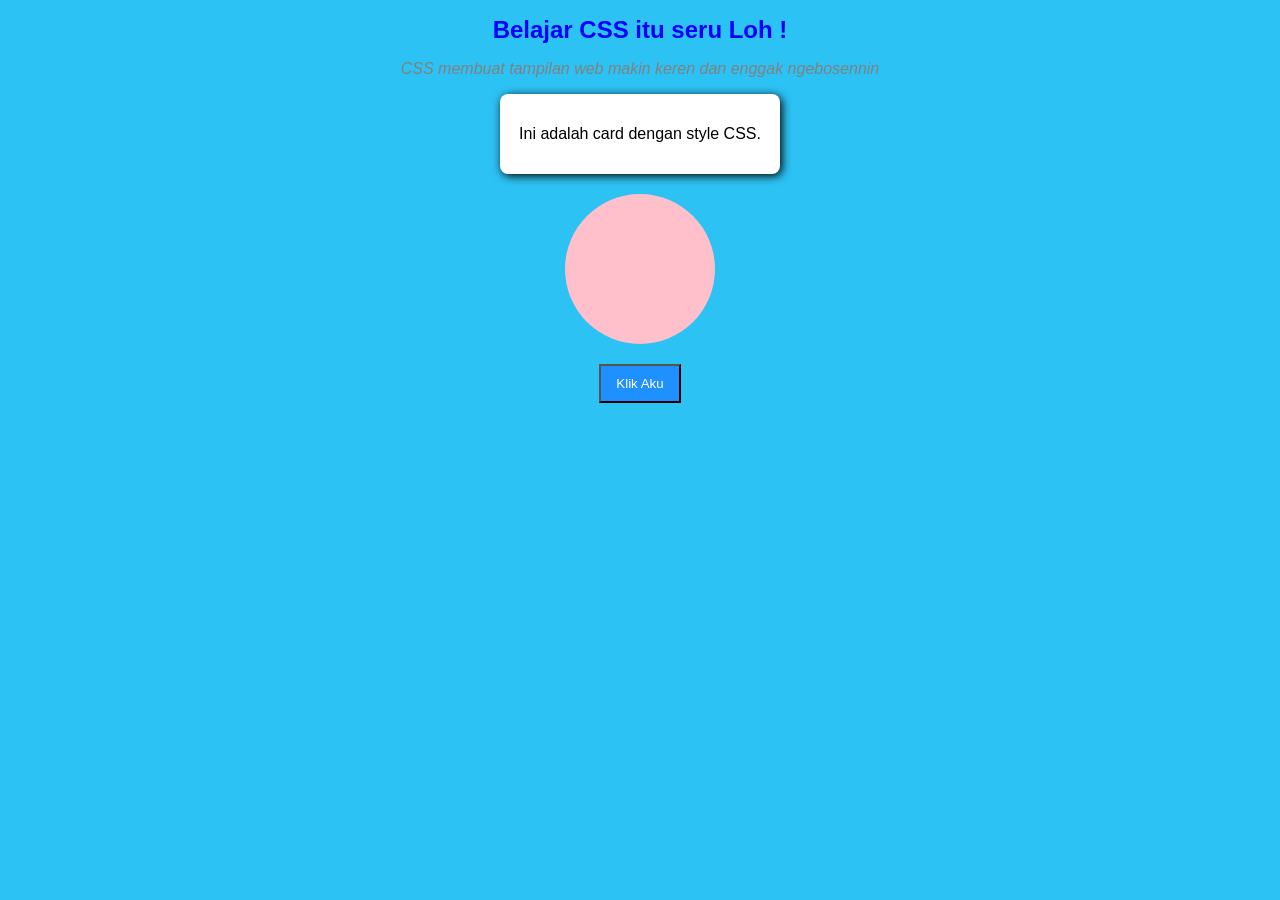
<file: index.html>
<!DOCTYPE html>
<html>
    <head>
        <meta charset="UTF-8">
        <meta name="viewport" content="width=device=width, initial-scale=1.0">
        <title> Praktikum CSS</title>
        <link rel="stylesheet" href="style.css">
    </head>
    <body>
        <h1 id="judul">Belajar CSS itu seru Loh !</h1>
        <p class="deskripsi">CSS membuat tampilan web makin keren dan enggak ngebosennin</p>

        <div class="card">
            <p>Ini adalah card dengan style CSS.</p>
        </div>
        <div class="box">
        </div>
        <button>Klik Aku</button>
    </body>
</html>
</file>
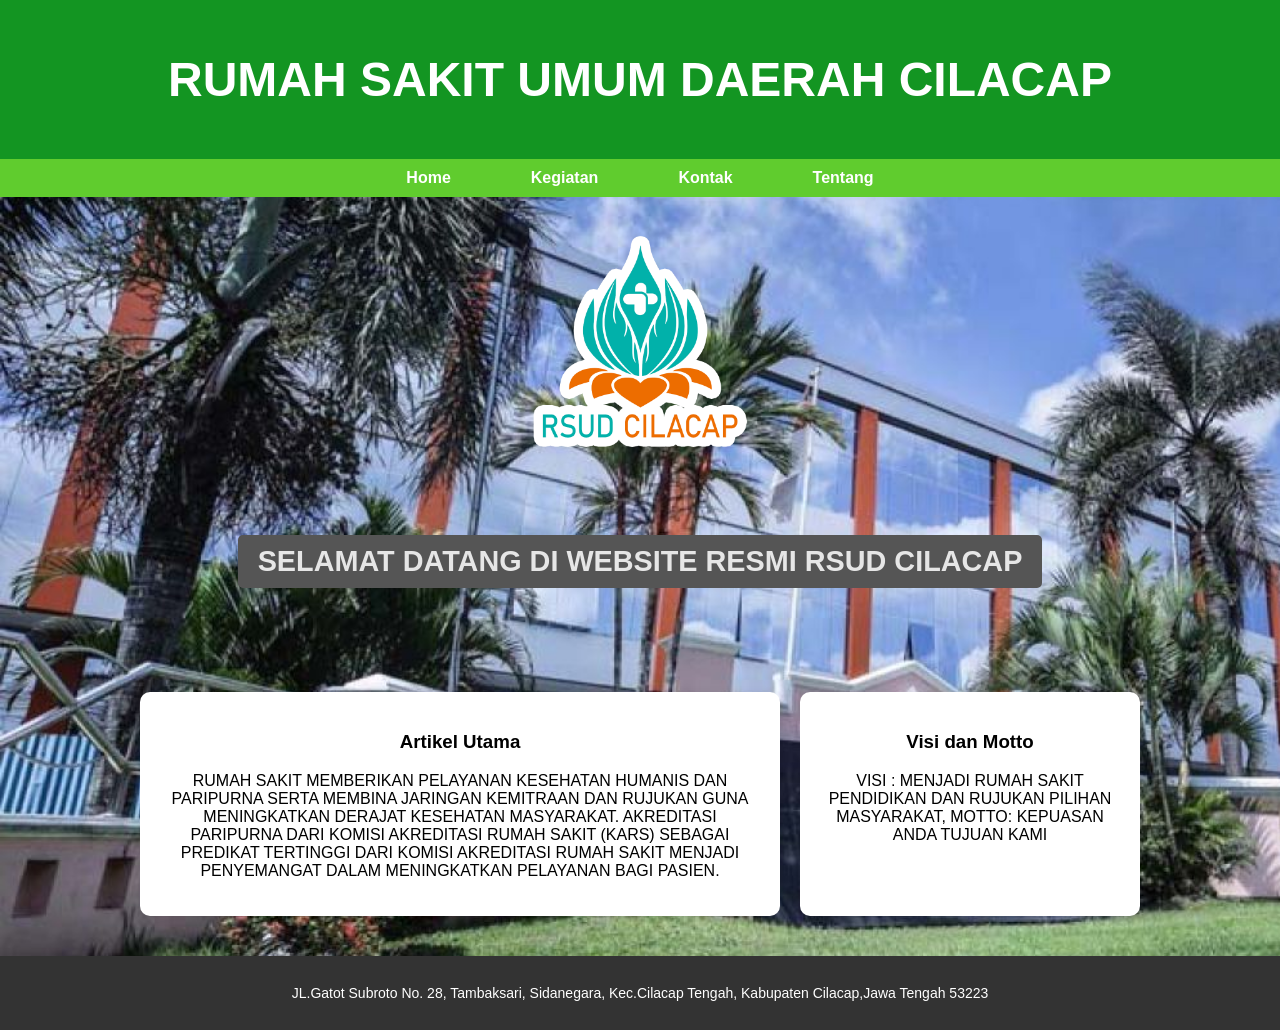
<file: project/index.html>
<!DOCTYPE html>
<html>
    <head>
        <meta charset="UTF-8">
        <meta charset="viewport" content="width=device-width, initial-scale=1.0">
        <title>RSUD Cilacap
        </title>
        <link rel="icon" href="rsud.png">
        <link rel="stylesheet" href="style.css">
    </head>
    <body>
        <header class="main-header">
            <h1>RUMAH SAKIT UMUM DAERAH CILACAP</h1>
        </header>
        <nav class="navbar">
            <ul>
                <li><a href="index.html">Home</a></li>
                <li><a href="kegiatan.html">Kegiatan</a></li>
                <li><a href="kontak.html">Kontak</a></li>
                <li><a href="tentang.html">Tentang</a></li>  
            </ul>
        </nav>
        <div class="logo-container">
            <img src="rsud.png" width="250" height="250" alt="Logo RSUD Cilacap">
        </div>
        <section class="hero">
            <h2>SELAMAT DATANG DI WEBSITE RESMI RSUD CILACAP</h2>
        </section>
        <main class="content">
            <article class="box1">
                <h3>Artikel Utama</h3>
                <p>RUMAH SAKIT MEMBERIKAN PELAYANAN KESEHATAN
                    HUMANIS DAN PARIPURNA SERTA MEMBINA JARINGAN
                    KEMITRAAN DAN RUJUKAN GUNA MENINGKATKAN DERAJAT
                    KESEHATAN MASYARAKAT. AKREDITASI PARIPURNA DARI
                    KOMISI AKREDITASI RUMAH SAKIT (KARS) SEBAGAI
                    PREDIKAT TERTINGGI DARI KOMISI AKREDITASI RUMAH
                    SAKIT MENJADI PENYEMANGAT DALAM MENINGKATKAN
                    PELAYANAN BAGI PASIEN.</p>
            </article>
            <aside class="box2">
                <h3>Visi dan Motto</h3>
                <p>VISI : MENJADI RUMAH SAKIT PENDIDIKAN DAN RUJUKAN
                    PILIHAN MASYARAKAT, MOTTO: KEPUASAN ANDA TUJUAN KAMI</p>
            </aside>
        </main>
        <footer class="footer">
            <p>JL.Gatot Subroto No. 28, Tambaksari, Sidanegara, Kec.Cilacap
                Tengah, Kabupaten Cilacap,Jawa Tengah 53223</p>
        </footer>
    </body>
</html>
</file>
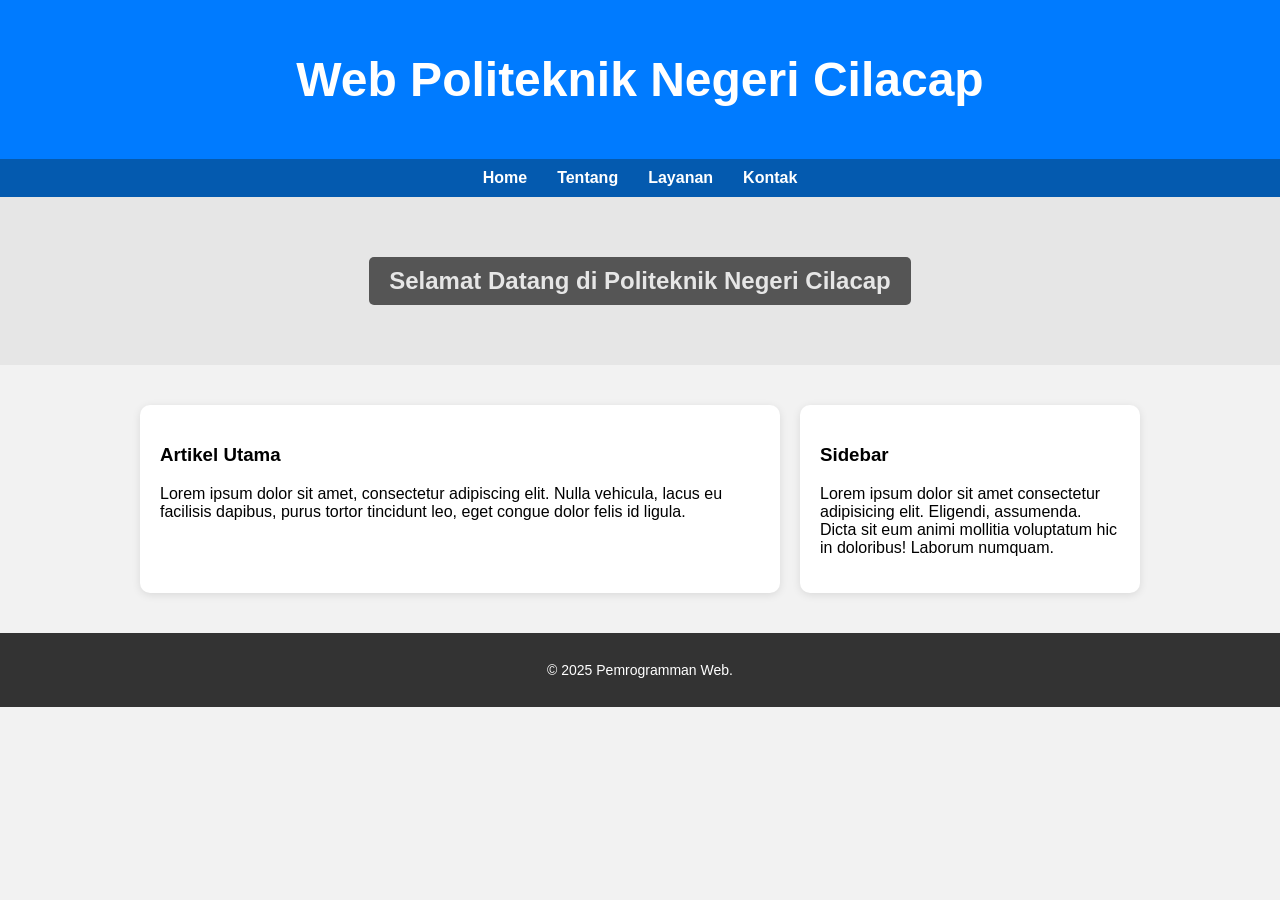
<file: indexT.html>
<!DOCTYPE html>
<html lang="id">
<head>
    <meta charset="UTF-8">
    <meta name="viewport" content="width=device-width, initial-scale=1.0">
    <title>Web Politeknik Negeri Cilacap</title>
    <link rel="stylesheet" href="styleT.css">
</head>
<body>
    <header class="main-header">
        <h1>Web Politeknik Negeri Cilacap</h1>
    </header>

    <nav class="navbar">
        <ul>
            <li><a href="#">Home</a></li>
            <li><a href="#">Tentang</a></li>
            <li><a href="#">Layanan</a></li>
            <li><a href="#">Kontak</a></li>
        </ul>
    </nav>

    <section class="hero">
        <h2>Selamat Datang di Politeknik Negeri Cilacap</h2>
    </section>

    <main class="content">
        <article class="box1">
            <h3>Artikel Utama</h3>
            <p>Lorem ipsum dolor sit amet, consectetur adipiscing elit.
                Nulla vehicula, lacus eu facilisis dapibus, purus tortor
                tincidunt leo, eget congue dolor felis id ligula.</p>
        </article>
        <aside class="box2">
            <h3>Sidebar</h3>
            <p>Lorem ipsum dolor sit amet consectetur adipisicing elit.
                Eligendi, assumenda. Dicta sit eum animi mollitia voluptatum
                hic in doloribus! Laborum numquam.</p>
        </aside>
    </main>

    <footer class="footer">
        <p>© 2025 Pemrogramman Web.</p>
    </footer>
</body>
</html>
</file>
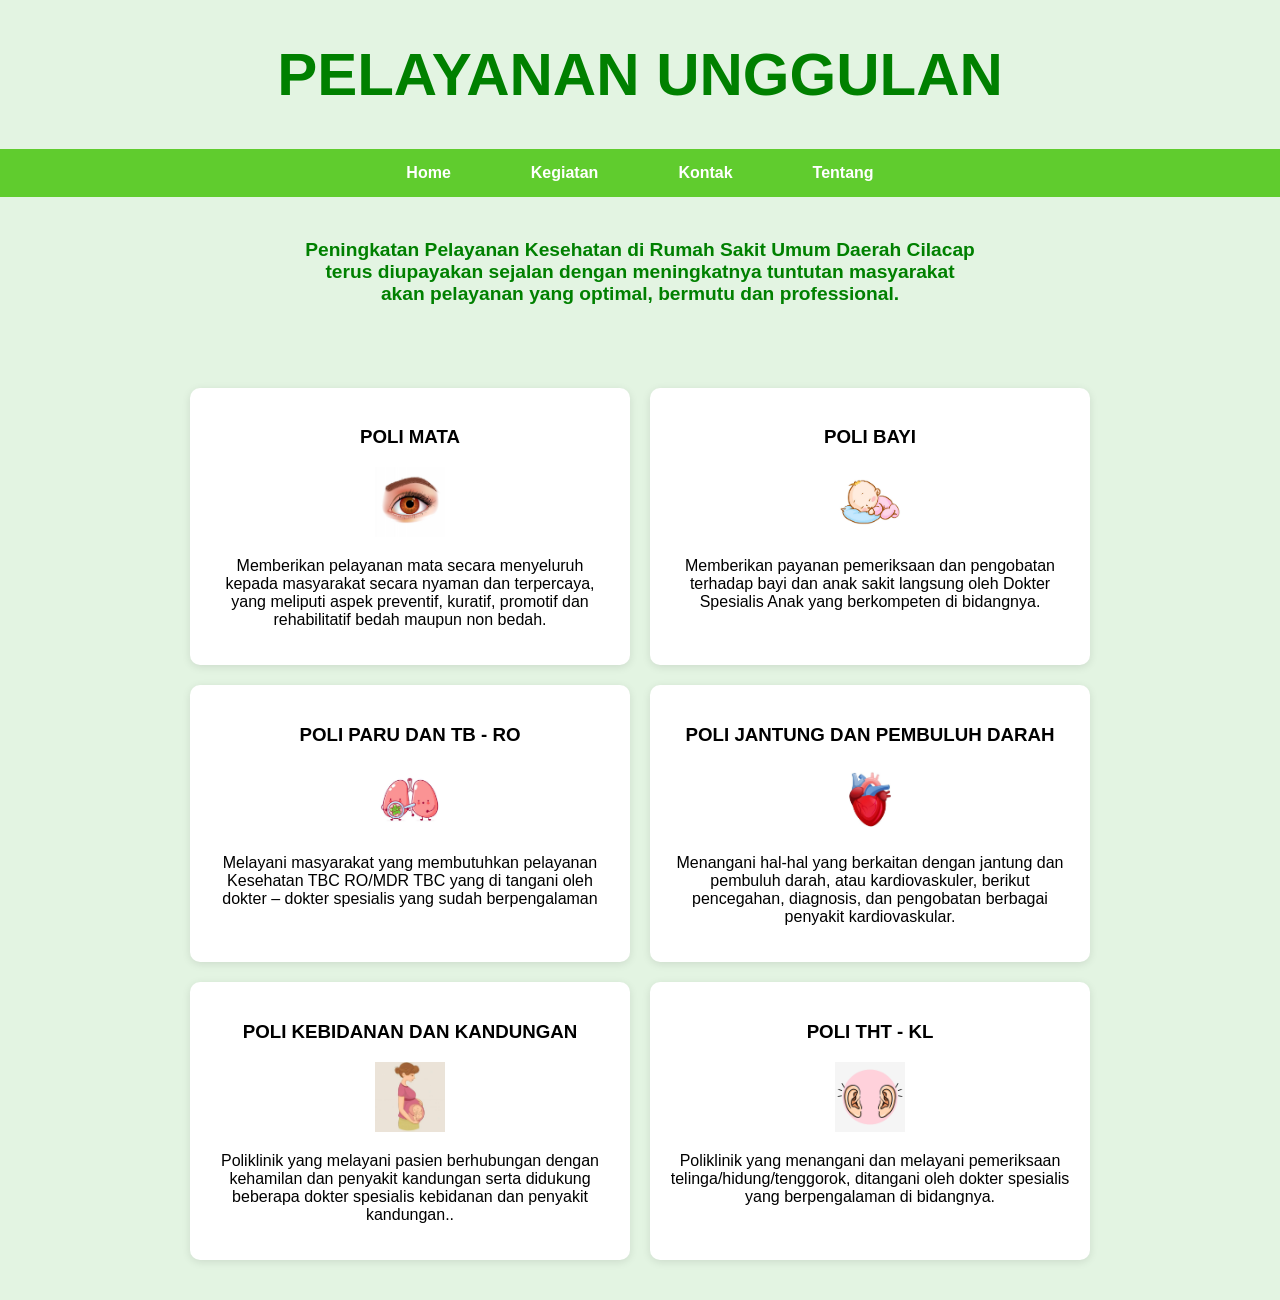
<file: project/kegiatan.html>
<!DOCTYPE html>
<html>
    <head>
        <meta charset="UTF-8">
        <meta charset="viewport" content="width=device-width, initial-scale=1.0">
        <title>RSUD Cilacap
        </title>
        <link rel="icon" href="rsud.png">
        <link rel="stylesheet" href="stylekeg.css">
    </head>
    <body>
        <h1>PELAYANAN UNGGULAN</h1>
        <nav class="navbar">
            <ul>
                <li><a href="index.html">Home</a></li>
                <li><a href="kegiatan.html">Kegiatan</a></li>
                <li><a href="kontak.html">Kontak</a></li>
                <li><a href="tentang.html">Tentang</a></li>
                
            </ul>
        </nav>
        <h5>Peningkatan Pelayanan Kesehatan di Rumah Sakit Umum Daerah Cilacap<br>
            terus diupayakan sejalan dengan meningkatnya tuntutan masyarakat<br>
            akan pelayanan yang optimal, bermutu dan professional.</h5>
    
        <main class="content">
            <aside class="box1">
                <h3>POLI MATA</h3>
                <img src="mata.jpeg" alt="mata" style="width:70px">
                <p>Memberikan pelayanan mata secara menyeluruh kepada masyarakat 
                 secara nyaman dan terpercaya, yang meliputi aspek preventif, kuratif,
                  promotif dan rehabilitatif bedah maupun non bedah.</p>
            </aside>
            <aside class="box2">
                <h3>POLI BAYI</h3>
                <img src="anak.jpeg" alt="anak" style="width:70px">
                <p>Memberikan payanan pemeriksaan dan pengobatan terhadap bayi dan anak 
                    sakit langsung oleh Dokter Spesialis Anak yang berkompeten di bidangnya.</p>
            </aside>
            <aside class="box3">
                <h3>POLI PARU DAN TB - RO</h3>
                <img src="paru.jpeg" alt="paru-paru" style="width:70px">
                <p>Melayani masyarakat yang membutuhkan pelayanan Kesehatan TBC RO/MDR TBC yang di
                     tangani oleh dokter – dokter spesialis yang sudah berpengalaman​​</p>
            </aside>
            <aside class="box4">
                <h3>POLI JANTUNG DAN PEMBULUH DARAH</h3>
                <img src="jantung.jpeg" alt="jantung" style="width:70px">
                <p>Menangani hal-hal yang berkaitan dengan jantung dan pembuluh darah, atau kardiovaskuler, berikut pencegahan, diagnosis, dan pengobatan berbagai penyakit kardiovaskular.​​</p>
            </aside>
            <aside class="box5">
                <h3>POLI KEBIDANAN DAN KANDUNGAN</h3>
                <img src="ibu.jpeg" alt="ibu hamil" style="width:70px">
                <p>Poliklinik yang melayani pasien berhubungan dengan kehamilan dan penyakit kandungan serta didukung beberapa dokter spesialis kebidanan dan penyakit kandungan..​​</p>
            </aside>
            <aside class="box6">
                <h3>POLI
                    THT - KL</h3>
                    <img src="telinga.jpeg" alt="tht"style="width:70px">
                <p>Poliklinik yang menangani dan melayani pemeriksaan telinga/hidung/tenggorok, ditangani oleh dokter spesialis yang berpengalaman di bidangnya.</p>
            </aside>
        </main>
    </body>
</html>
</file>
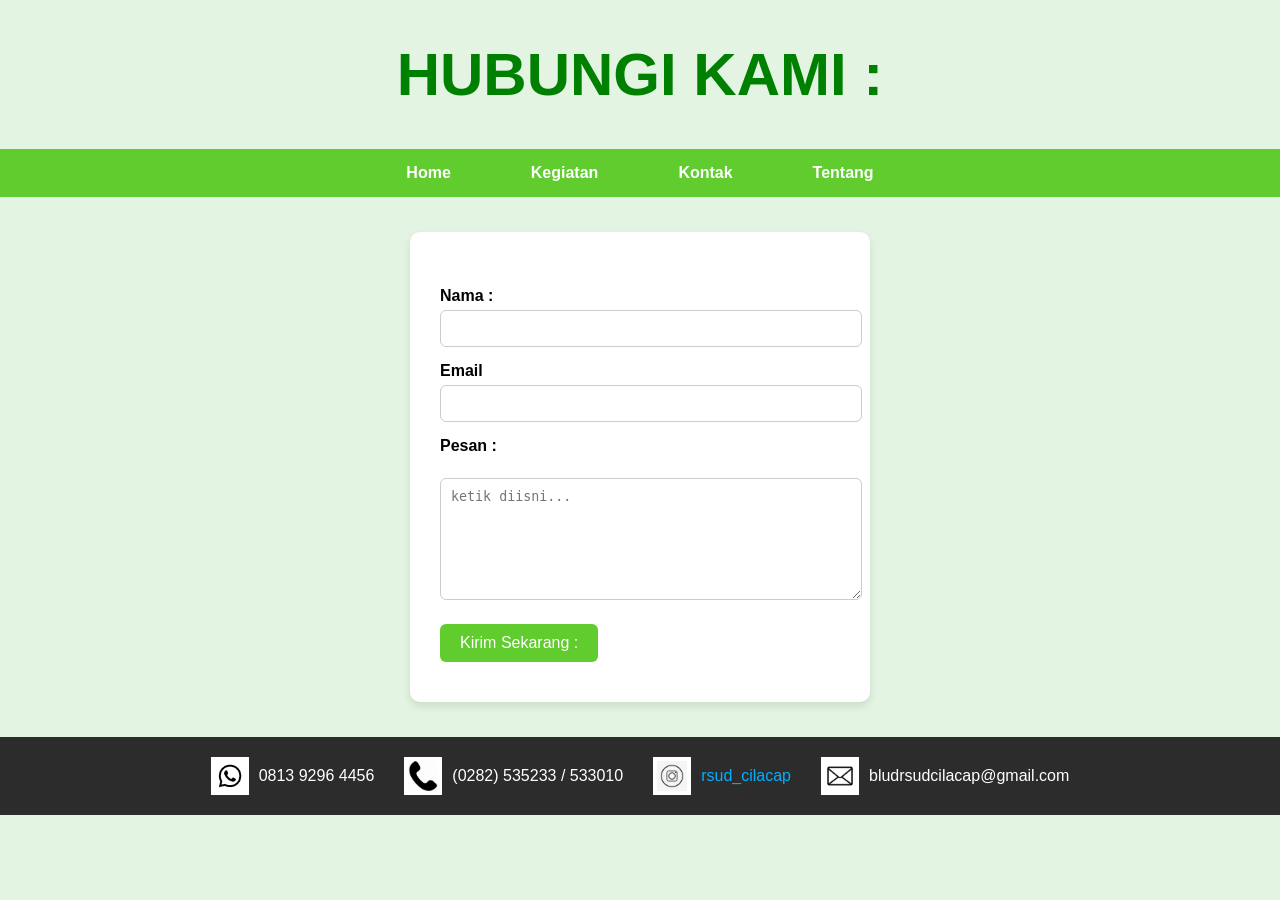
<file: project/kontak.html>
<!DOCTYPE html>
<html>
    <head>
        <meta charset="UTF-8">
        <meta charset="viewport" content="width=device-width, initial-scale=1.0">
        <title>RSUD Cilacap
        </title>
        <link rel="icon" href="rsud.png">
        <link rel="stylesheet" href="styleK.css">
    </head>
    <body>
        <h1>HUBUNGI KAMI : </h1>
        <nav class="navbar">
            <ul>
                <li><a href="index.html">Home</a></li>
                <li><a href="kegiatan.html">Kegiatan</a></li>
                <li><a href="kontak.html">Kontak</a></li>
                <li><a href="tentang.html">Tentang</a></li>
            </ul>
        </nav>
        <form onsubmit="kirimPesan(event)">
            <label for="name">Nama :</label>
            <input type="text" id="name"> <br>
            <label for="email">Email</label>
            <input type="text" id="email"> <br> 
            <label for="pesan">Pesan :</label> <br>
            <textarea name="pesan" id="pesan" placeholder="ketik diisni..."></textarea> <br>
            <button type="submit">Kirim Sekarang :</button>
        </form>
        <footer class="footer">
            <div class="footer-item">
                <img src="wa.jpeg" alt="WhatsApp">
                <span>0813 9296 4456</span>
            </div>
            <div class="footer-item">
                <img src="telepon.jpeg" alt="Telepon">
                <span>(0282) 535233 / 533010</span>
            </div>
            <div class="footer-item">
                <img src="ig.jpeg" alt="Instagram">
                <a href="https://instagram.com/rsud_cilacap" target="_blank">rsud_cilacap</a>
            </div>
            <div class="footer-item">
                <img src="email.jpeg" alt="Email">
                <span>bludrsudcilacap@gmail.com</span>
            </div>
        </footer>
        <script src="script.js"></script>
    </body>
</html>
</file>
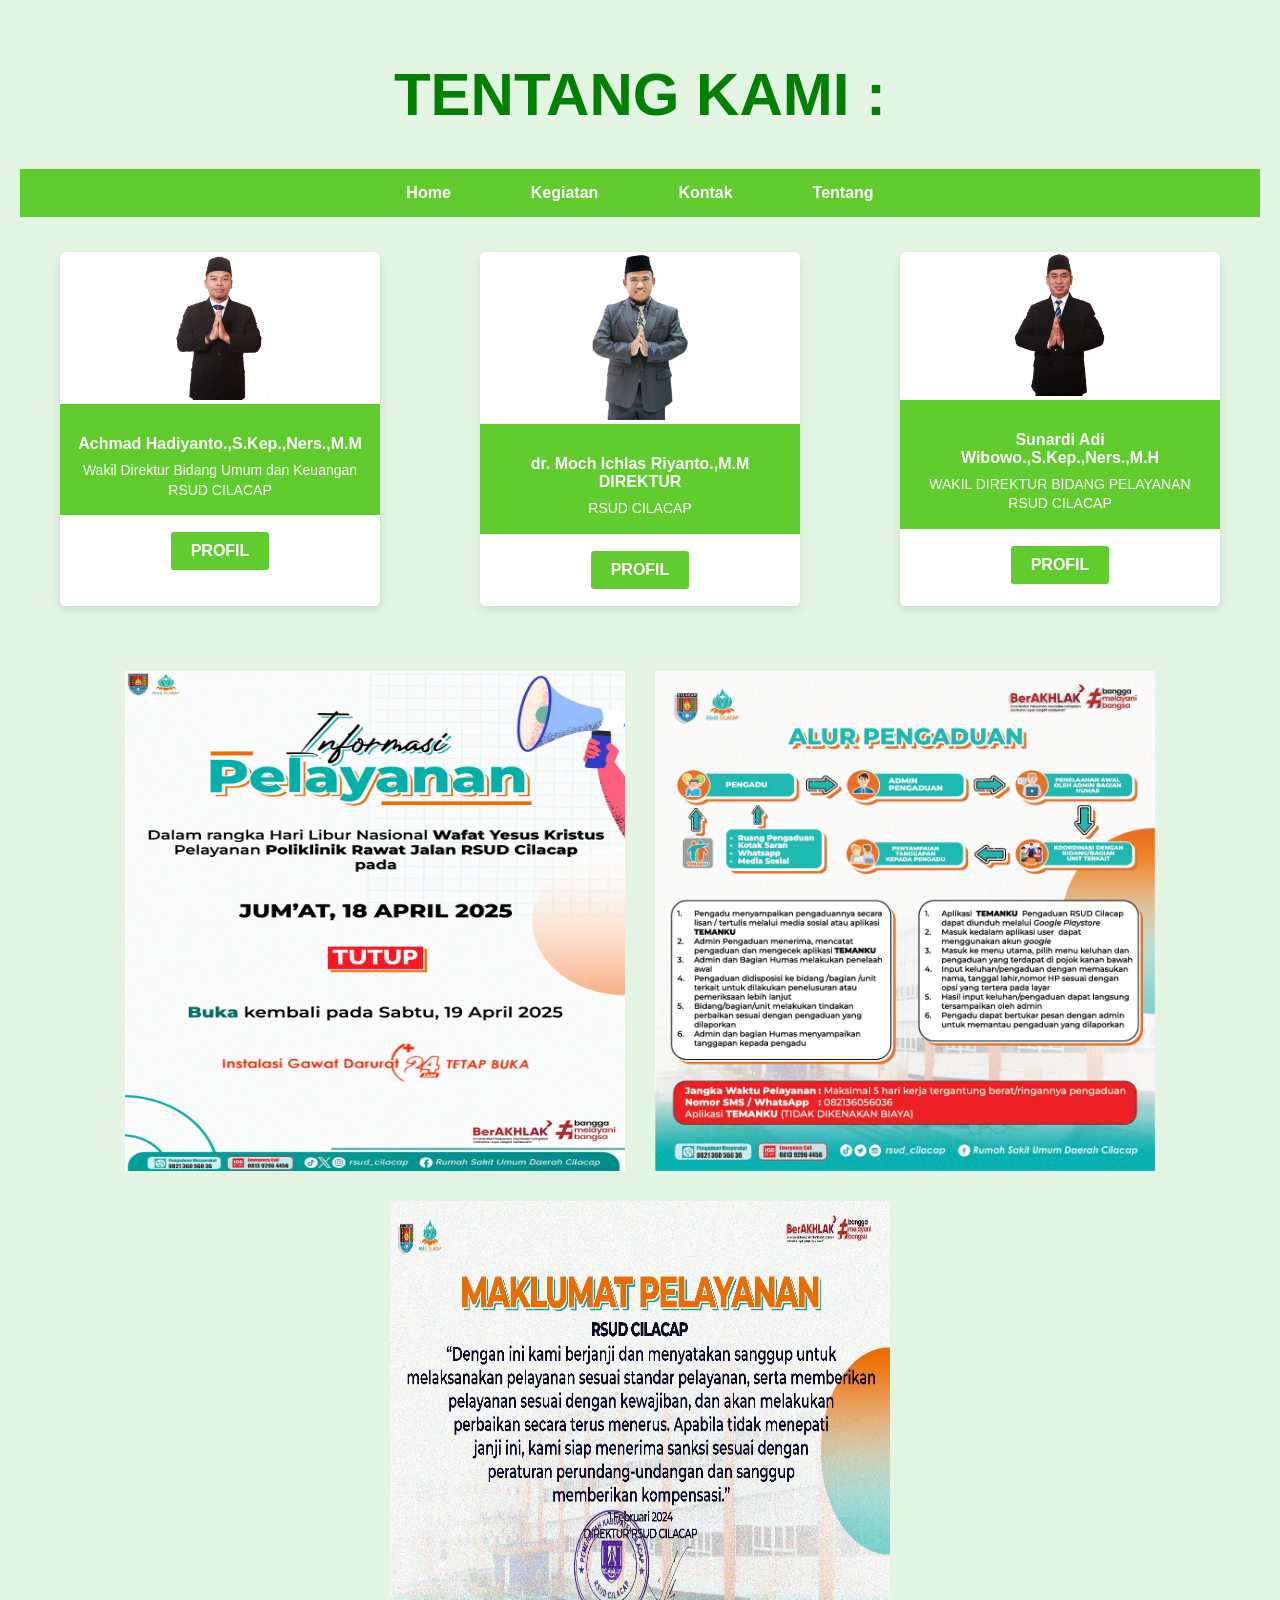
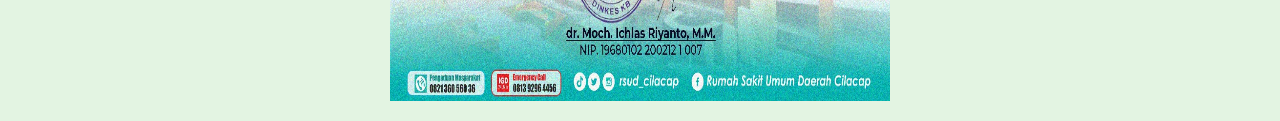
<file: project/tentang.html>
<!DOCTYPE html>
<html lang="id">
<head>
    <meta charset="UTF-8">
    <meta name="viewport" content="width=device-width, initial-scale=1.0">
    <title>RSUD Cilacap</title>
    <link rel="stylesheet" href="styleT.css">
    <link rel="icon" href="rsud.png">
</head>
<body>
    <h1>TENTANG KAMI : </h1>
        <nav class="navbar">
            <ul>
                <li><a href="index.html">Home</a></li>
                <li><a href="kegiatan.html">Kegiatan</a></li>
                <li><a href="kontak.html">Kontak</a></li>
                <li><a href="tentang.html">Tentang</a></li>
            </ul>
        </nav>
    <section class="card-container">
        <div class="card">
            <img src="ahmad.png" alt="Achmad Hadiyanto">
            <div class="card-info">
                <h3>Achmad Hadiyanto.,S.Kep.,Ners.,M.M</h3>
                <p>Wakil Direktur Bidang Umum dan Keuangan<br>RSUD CILACAP</p>
            </div>
            <a href="#" class="button">PROFIL</a>
        </div>
        <div class="card">
            <img src="moh.png" alt="Moch Ichlas Riyanto">
            <div class="card-info">
                <h3>dr. Moch Ichlas Riyanto.,M.M DIREKTUR</h3>
                <p>RSUD CILACAP</p>
            </div>
            <a href="#" class="button">PROFIL</a>
        </div>
        <div class="card">
            <img src="sunardi.png" alt="Sunardi Adi Wibowo">
            <div class="card-info">
                <h3>Sunardi Adi Wibowo.,S.Kep.,Ners.,M.H</h3>
                <p>WAKIL DIREKTUR BIDANG PELAYANAN<br>RSUD CILACAP</p>
            </div>
            <a href="#" class="button">PROFIL</a>
        </div>
        <img src="banner1.jpeg" width="500" height="500">
        <img src="banner2.jpeg" width="500" height="500">
        <img src="banner3.jpg" width="500" height="500">
    </section>
</body>
</html>
</file>
<file: style.css>
body {
    font-family: Arial, Helvetica, sans-serif;
    background-color: rgb(45, 194, 244);
    text-align: center;
    
}

#judul {
    color: blue;
    font-size: 24px;
}

.deskripsi {
    color: gray;
    font-style: italic;
}
.card {
    background-color: white;
    padding: 15px;
    border-radius: 8px;
    box-shadow: 2px 2px 10px  black;
    width: 250px;
    margin: 10px auto;
} .card:hover {
    background-color: dodgerblue;
}
.box {
    width: 150px;
    height: 150px;
    background-color: pink;
    border-radius: 50%;
    margin: 20px auto;
} .box:hover {
    background-color: palevioletred;
}
button {
    background-color: dodgerblue;
    color: white;
    padding: 10px 15px;
}
button:hover{
    background-color: darkblue;
}
</file>
<file: project/style.css>
body {
    margin: 0;
    font-family: Arial, sans-serif;
    background-color: #f2f2f2;
    background-image: url(rsud.jpg);
    background-size: cover;
}
.main-header {
    background-color: #139522;
    color: white;
    text-align: center;
    padding: 20px 0;
    font-size: 24px;
}
.navbar {
    background-color: #60cc2e;
}
.navbar ul {
    display: flex;
    justify-content: center;
    padding: 10px 0;
    margin: 0;
    list-style: none;
}
.navbar li {
    margin: 0 15px;
    padding: 0 25px;
}
.navbar a {
    color: white;
    text-decoration: none;
    font-weight: bold;
}
.hero {
    font-size: larger;
    text-align: center;
    padding: 40px 20px;
}
.hero h2 {
    display: inline-block;
    background-color: #555;
    color: #e6e6e6;
    padding: 10px 20px;
    border-radius: 5px;
}

.content {
    display: flex;
    justify-content: center;
    gap: 20px;
    padding: 40px 20px;
    flex-wrap: wrap;
}
.box1{
    background-color: white;
    padding: 20px;
    width: 600px;
    border-radius: 10px;
    box-shadow: 0 2px 8px rgba(0,0,0,0.1);
    text-align: center;

}
.box2 {
    background-color: white;
    padding: 20px;
    width: 300px;
    border-radius: 10px;
    box-shadow: 0 2px 8px rgba(0,0,0,0.1);
    text-align: center;
}
.box h3 {
    margin-top: 0;
}
.footer {
    background-color: #333;
    color: white;
    text-align: center;
    padding: 15px 0;
    font-size: 14px;
}
.logo-container {
    text-align: center;
    margin-top: 20px;
    
}
.logo-container:hover{
    transform: scale(1.15);
    transition: 0.3s ease;
    border-image: 2%;
}

.box1:hover {
    background-color: rgb(191, 184, 184);
    transform: scale(1.05);
    transition: 0.3s ease;
}

.box2:hover {
    background-color: rgb(191, 184, 184);
    transform: scale(1.05);
    transition: 0.3s ease;
}

.navbar li:hover{
    transform: scale(1.05);
    transition: 0.3s ease;
}
</file>
<file: styleT.css>
body {
    margin: 0;
    font-family: Arial, sans-serif;
    background-color: #f2f2f2;
}


.main-header {
    background-color: #007bff;
    color: white;
    text-align: center;
    padding: 20px 0;
    font-size: 24px;
}


.navbar {
    background-color: #045aaf;
}
.navbar ul {
    display: flex;
    justify-content: center;
    padding: 10px 0;
    margin: 0;
    list-style: none;
}
.navbar li {
    margin: 0 15px;
}
.navbar a {
    color: white;
    text-decoration: none;
    font-weight: bold;
}


.hero {
    background-color: #e6e6e6;
    text-align: center;
    padding: 40px 20px;
}
.hero h2 {
    display: inline-block;
    background-color: #555;
    color: #e6e6e6;
    padding: 10px 20px;
    border-radius: 5px;
}

.content {
    display: flex;
    justify-content: center;
    gap: 20px;
    padding: 40px 20px;
    flex-wrap: wrap;
}
.box1{
    background-color: white;
    padding: 20px;
    width: 600px;
    border-radius: 10px;
    box-shadow: 0 2px 8px rgba(0,0,0,0.1);
}
.box2 {
    background-color: white;
    padding: 20px;
    width: 300px;
    border-radius: 10px;
    box-shadow: 0 2px 8px rgba(0,0,0,0.1);
}


.box h3 {
    margin-top: 0;
}


.footer {
    background-color: #333;
    color: white;
    text-align: center;
    padding: 15px 0;
    font-size: 14px;
}
</file>
<file: project/stylekeg.css>
body {
    margin: 0;
    font-family: Arial, sans-serif;
    background-color: #e3f4e2;
 
}
.main-header {
    background-color: #139522;
    color: white;
    text-align: center;
    padding: 20px 0;
    font-size: 24px;
}
.navbar {
    background-color: #60cc2e;
}
.navbar ul {
    display: flex;
    justify-content: center;
    padding: 10px 0;
    margin: 0;
    list-style: none;
}
.navbar li {
    margin: 0 15px;
    padding: 5px 25px;
    
}
.navbar a {
    color: white;
    text-decoration: none;
    font-weight: bold;
}
.content {
    display: flex;
    justify-content: center;
    gap: 20px;
    padding: 40px 20px;
    flex-wrap: wrap;
}
.box1{
    background-color: white;
    padding: 20px;
    width: 400px;
    border-radius: 10px;
    box-shadow: 0 2px 8px rgba(0,0,0,0.1);
    text-align: center;

}
.box2 {
    background-color: white;
    padding: 20px;
    width: 400px;
    border-radius: 10px;
    box-shadow: 0 2px 8px rgba(0,0,0,0.1);
    text-align: center;
}

.box3{
    background-color: white;
    padding: 20px;
    width: 400px;
    border-radius: 10px;
    box-shadow: 0 2px 8px rgba(0,0,0,0.1);
    text-align: center;

}
.box4 {
    background-color: white;
    padding: 20px;
    width: 400px;
    border-radius: 10px;
    box-shadow: 0 2px 8px rgba(0,0,0,0.1);
    text-align: center;
}

.box5{
    background-color: white;
    padding: 20px;
    width: 400px;
    border-radius: 10px;
    box-shadow: 0 2px 8px rgba(0,0,0,0.1);
    text-align: center;

}
.box6 {
    background-color: white;
    padding: 20px;
    width: 400px;
    border-radius: 10px;
    box-shadow: 0 2px 8px rgba(0,0,0,0.1);
    text-align: center;
}

.box h3 {
    margin-top: 0;
}
.box1:hover {
    background-color: rgb(191, 184, 184);
    transform: scale(1.05);
    transition: 0.3s ease;
}

.box2:hover {
    background-color: rgb(191, 184, 184);
    transform: scale(1.05);
    transition: 0.3s ease;
}

.box3:hover {
    background-color: rgb(191, 184, 184);
    transform: scale(1.05);
    transition: 0.3s ease;
}

.box4:hover {
    background-color: rgb(191, 184, 184);
    transform: scale(1.05);
    transition: 0.3s ease;
}
.box5:hover {
    background-color: rgb(191, 184, 184);
    transform: scale(1.05);
    transition: 0.3s ease;
}

.box6:hover {
    background-color: rgb(191, 184, 184);
    transform: scale(1.05);
    transition: 0.3s ease;
}
.navbar li:hover{
    transform: scale(1.05);
    transition: 0.3s ease;
}
h1{
    font-family: Arial, Helvetica, sans-serif;
    font-size: 60px;
    color: green;
    text-align: center;
}
p{
    text-align: center;
    font-size: medium;
    font-family: Arial, Helvetica, sans-serif;
    color: black;
}
h5{
    text-align: center;
    font-size: larger;
    font-family: Arial, Helvetica, sans-serif;
    padding: 10px;
    color: green;
}
</file>
<file: project/styleK.css>
body {
    margin: 0;
    font-family: Arial, sans-serif;
    background-color: #e3f4e2;
}
h1 {
    font-family: Arial, Helvetica, sans-serif;
    font-size: 60px;
    color: green;
    text-align: center;
}
.navbar {
    background-color: #60cc2e;
}
.navbar ul {
    display: flex;
    justify-content: center;
    padding: 10px 0;
    margin: 0;
    list-style: none;
}
.navbar li {
    margin: 0 15px;
    padding: 5px 25px;
    
}
.navbar a {
    color: white;
    text-decoration: none;
    font-weight: bold;
}
.navbar li:hover {
    transform: scale(1.05);
    transition: 0.3s ease;
}
form {
    background-color: #fff;
    padding: 40px 30px;
    max-width: 400px;
    margin : 35px auto;
    border-radius: 10px;
    box-shadow: 0 4px 8px rgba(0, 0, 0, 0.1);
}

label {
    display: block;
    margin-top: 15px;
    font-weight: bold;

}

input,textarea {
    width: 100%;
    padding: 10px;
    margin-top: 5px;
    border: 1px solid #ccc;
    border-radius: 6px;
}

textarea {
    resize: vertical;
    min-height: 100px;
}

button {
    margin-top: 20px;
    padding: 10px 20px;
    background-color: #60cc2e ;
    color: white;
    border: none;
    border-radius: 6px;
    cursor: pointer;
    font-size: 16px;
}
button:hover {
    background-color: green;
    transform: scale(1.05);
    transition: 0.3s ease;
}
.footer {
    background-color: #2c2c2c;
    color: white;
    display: flex;
    justify-content: center;
    align-items: center;
    padding: 20px;
    flex-wrap: wrap;
    gap: 30px;
}       
.footer-item {
    display: flex;
    align-items: center;
    gap: 10px;
    color: white;
}        
.footer-item img {
    width: 30px;
    height: 30px;
    background-color: white;
    padding: 4px;
}

.footer-item a {
    color: #00b0ff;
    text-decoration: none;
}

.footer-item a:hover {
    transform: scale(1.05);
    transition: 0.3s ease;
}
</file>
<file: project/styleT.css>
body {
    font-family: 'Arial', sans-serif;
    background-color: #e3f4e2;
    margin: 0;
    padding: 20px;
}
.card-container {
    display: flex;
    justify-content: center;
    flex-wrap: wrap;
    gap: 30px;
}
h1{
    color: green;
    font-family: Arial, Helvetica, sans-serif;
    font-size: 60px;
    text-align: center;
}
.card {
    margin : 35px;
    background-color: #ffffff;
    width: 320px;
    box-shadow: 0 4px 10px rgba(0, 0, 0, 0.1);
    border-radius: 6px;
    overflow: hidden;
    text-align: center;
}
.card img {
    width: 100px;
    height: 100px;
    height: auto;
    object-fit: cover;
}

.card-info {
    background-color: #60cc2e;
    color: white;
    padding: 15px;
}
.card-info h3 {
    font-size: 16px;
    margin-bottom: 8px;
}

.card-info p {
    font-size: 14px;
    margin: 0;
    line-height: 1.4;
}
.button {
    display: inline-block;
    margin: 15px 0;
    padding: 10px 20px;
    color: white;
    background-color: #60cc2e;
    border: 2px solid ;
    border-radius: 5px;
    text-decoration: none;
    font-weight: bold;
    transition: 0.3s;
}
.button:hover {
    background-color: green;
    color: white;
}
.navbar {
    background-color: #60cc2e;
}
.navbar ul {
    display: flex;
    justify-content: center;
    padding: 10px 0;
    margin: 0;
    list-style: none;
}
.navbar li {
    margin: 0 15px;
    padding: 5px 25px;
    
}
.navbar a {
    color: white;
    text-decoration: none;
    font-weight: bold;
}

.navbar li:hover {
    transform: scale(1.05);
    transition: 0.3s ease;
    
}
.card:hover {
    background-color: grey;
    transform: scale(1.05);
     transition: 0.3s ease;
}
</file>
